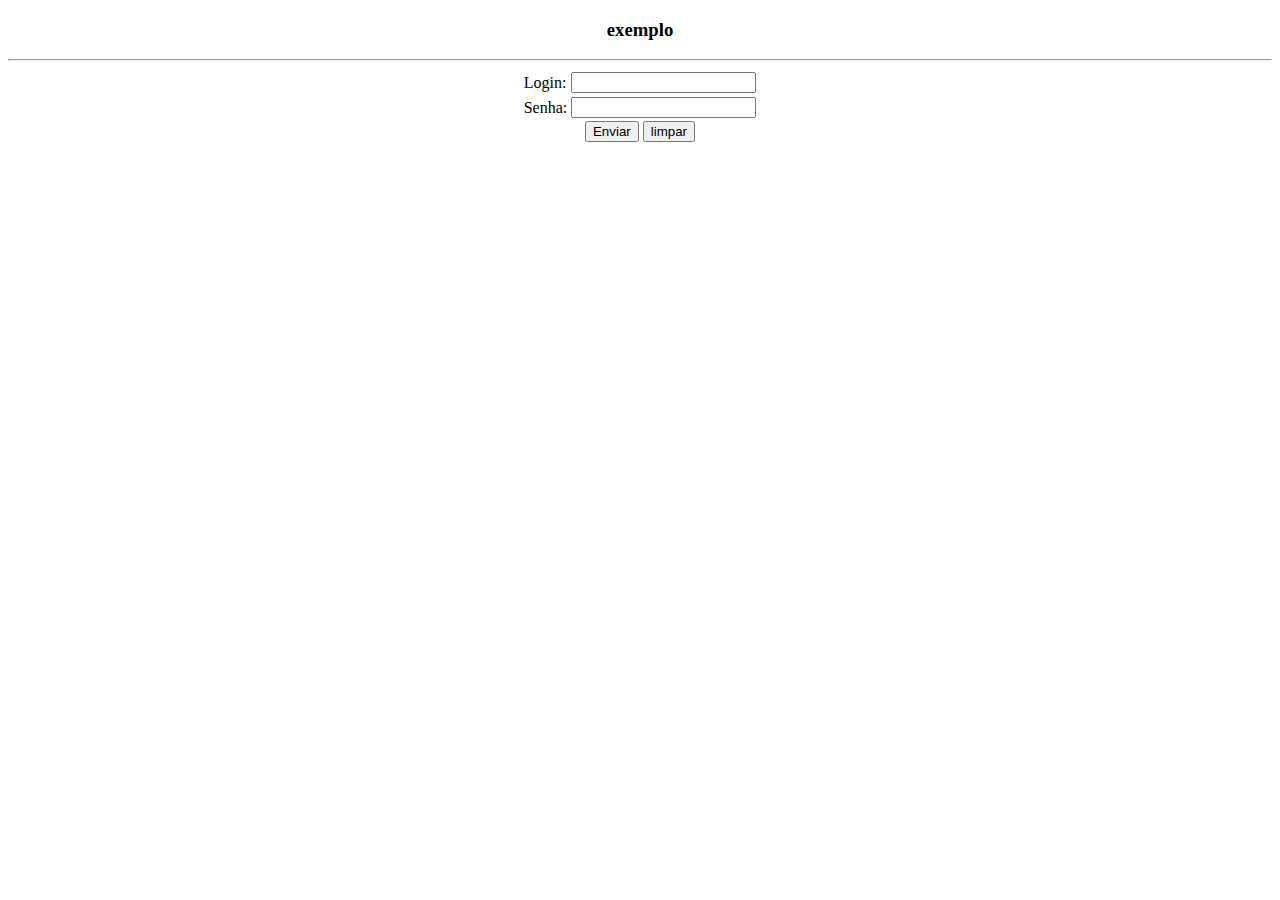
<file: target/Exemplo_JSP_Servlet-1.0-SNAPSHOT/index.html>
<!DOCTYPE html>
<html>

<head>
    <title>pagina inicial</title>
    <meta http-equiv="Content-Type" content="text/html; charset=UTF-8">
</head>

<body>
    <center>
        <h3>exemplo</h3>
        <hr>
        <form action="srvAutenticacao" method="POST">
            <table border="0">
                <tbody>
                    <tr>
                        <td>Login:</td>
                        <td><input type="text" name="login" value=""></td>
                    </tr>
                    <tr>
                        <td>Senha:</td>
                        <td><input type="password" name="senha" value=""></td>
                    </tr>
                </tbody>
            </table>
            <input type="submit" value="Enviar">
            <input type="reset" value="limpar">
        </form>
    </center>
</body>

</html>
</file>
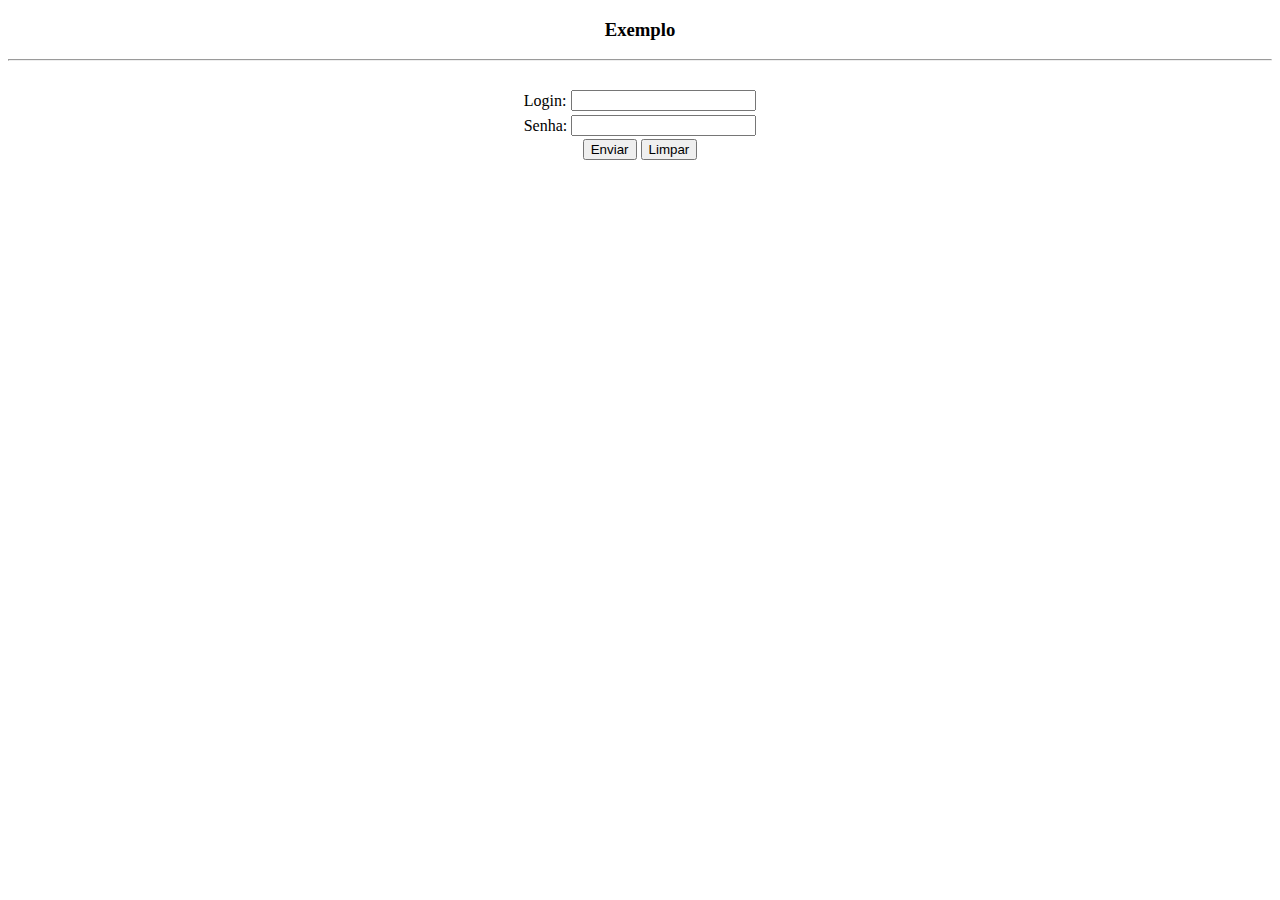
<file: target/web_app_teste-1.0-SNAPSHOT/index.html>
<!DOCTYPE html>
<html>
    <head>
        <title>Start Page</title>
        <meta http-equiv="Content-Type" content="text/html; charset=UTF-8">
    </head>
    <body>
        <center>
            <h3>Exemplo</h3>
            <hr>
            <br>
            <form action="srvAutenticacao" method="POST">
                <table border="0">
                    <tbody>
                        <tr>
                            <td>Login:</td>
                            <td><input type="text" name="login" value=""></td>
                        </tr>
                        <tr>
                            <td>Senha:</td>
                            <td><input type="password" name="senha" value=""></td>
                        </tr>
                    </tbody>
                </table>
                <input type="submit" value="Enviar">
                <input type="reset" value="Limpar">
            </form>
        </center>
    </body>
</html>
</file>
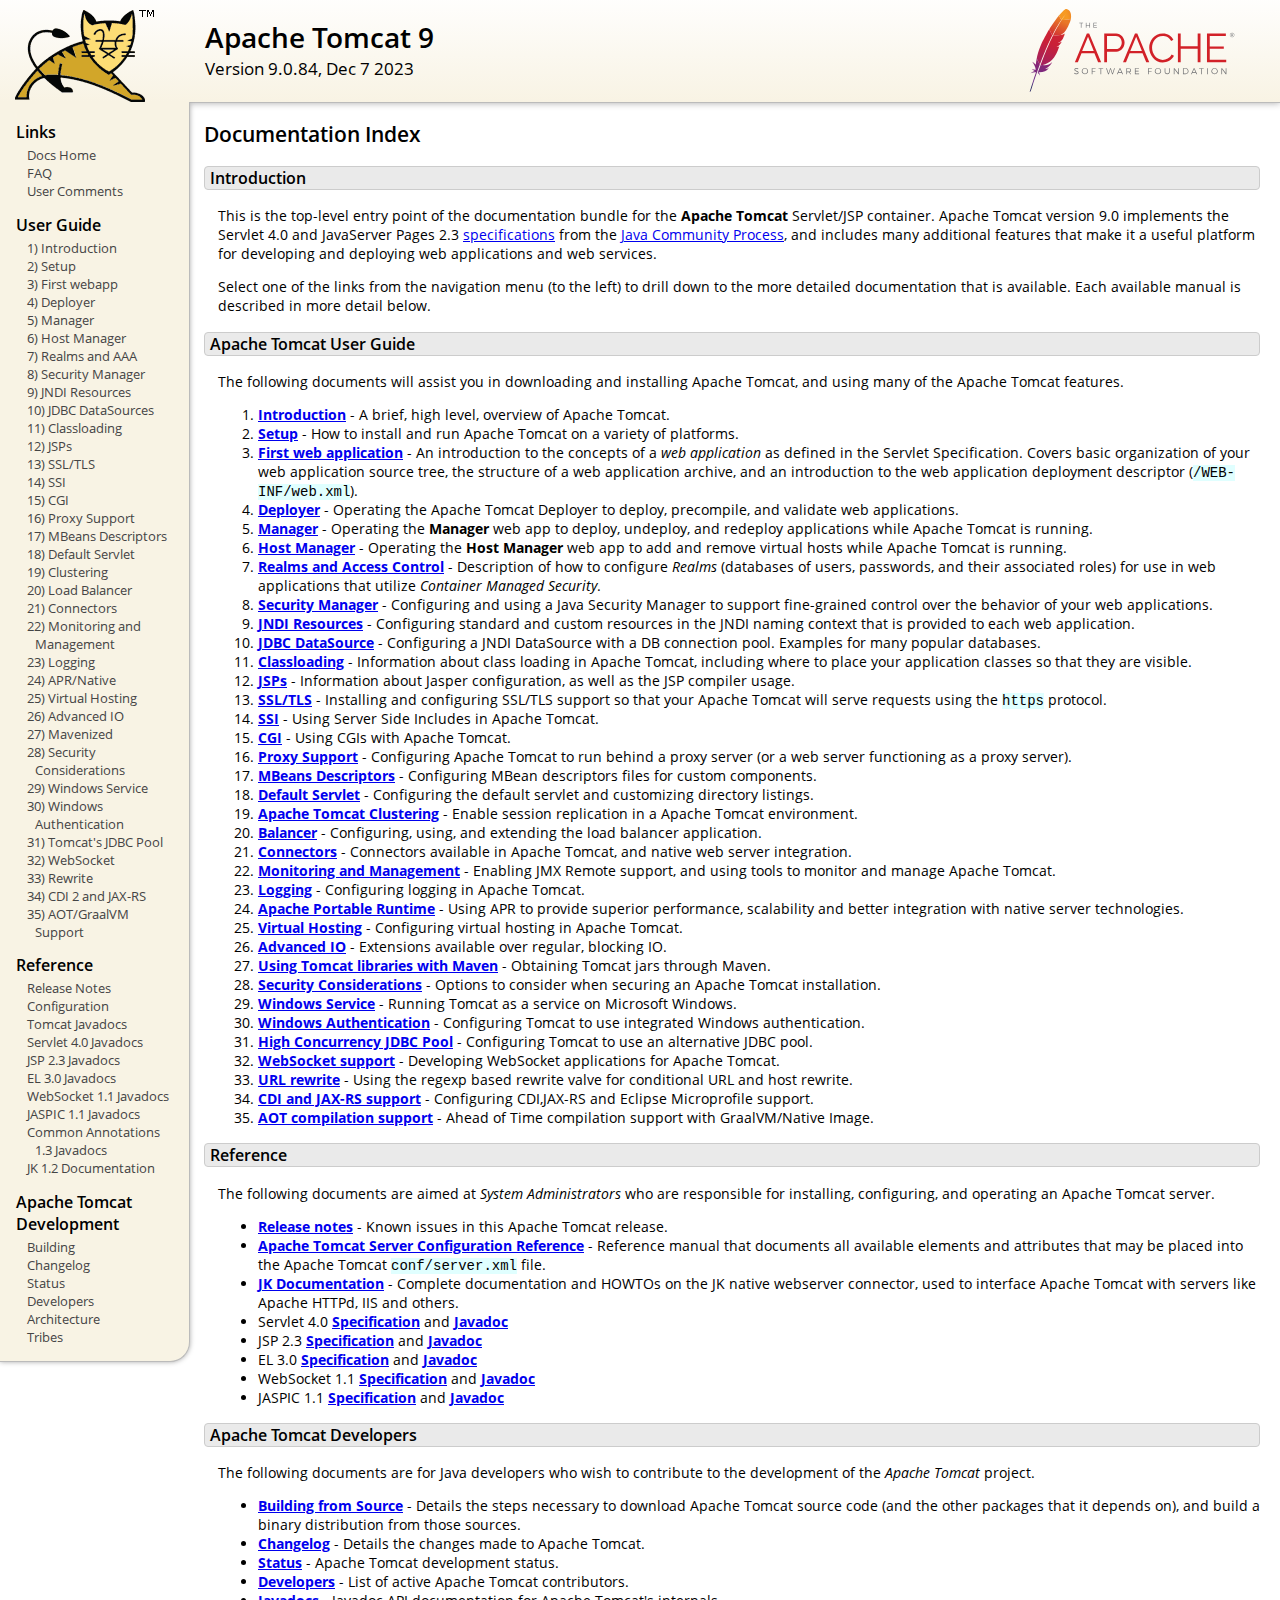
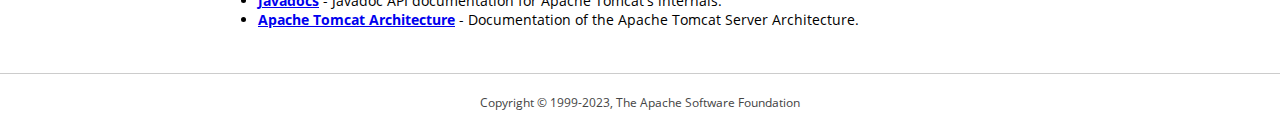
<file: apache-tomcat-9.0.84/webapps/docs/index.html>
<!DOCTYPE html SYSTEM "about:legacy-compat">
<html lang="en"><head><META http-equiv="Content-Type" content="text/html; charset=UTF-8"><link href="./images/docs-stylesheet.css" rel="stylesheet" type="text/css"><title>Apache Tomcat 9 (9.0.84) - Documentation Index</title><meta name="author" content="Craig R. McClanahan"><meta name="author" content="Remy Maucherat"><meta name="author" content="Yoav Shapira"></head><body><div id="wrapper"><header><div id="header"><div><div><div class="logo noPrint"><a href="https://tomcat.apache.org/"><img alt="Tomcat Home" src="./images/tomcat.png"></a></div><div style="height: 1px;"></div><div class="asfLogo noPrint"><a href="https://www.apache.org/" target="_blank"><img src="./images/asf-logo.svg" alt="The Apache Software Foundation" style="width: 266px; height: 83px;"></a></div><h1>Apache Tomcat 9</h1><div class="versionInfo">
            Version 9.0.84,
            <time datetime="2023-12-07">Dec 7 2023</time></div><div style="height: 1px;"></div><div style="clear: left;"></div></div></div></div></header><div id="middle"><div><div id="mainLeft" class="noprint"><div><nav><div><h2>Links</h2><ul><li><a href="index.html">Docs Home</a></li><li><a href="https://cwiki.apache.org/confluence/display/TOMCAT/FAQ">FAQ</a></li><li><a href="#comments_section">User Comments</a></li></ul></div><div><h2>User Guide</h2><ul><li><a href="introduction.html">1) Introduction</a></li><li><a href="setup.html">2) Setup</a></li><li><a href="appdev/index.html">3) First webapp</a></li><li><a href="deployer-howto.html">4) Deployer</a></li><li><a href="manager-howto.html">5) Manager</a></li><li><a href="host-manager-howto.html">6) Host Manager</a></li><li><a href="realm-howto.html">7) Realms and AAA</a></li><li><a href="security-manager-howto.html">8) Security Manager</a></li><li><a href="jndi-resources-howto.html">9) JNDI Resources</a></li><li><a href="jndi-datasource-examples-howto.html">10) JDBC DataSources</a></li><li><a href="class-loader-howto.html">11) Classloading</a></li><li><a href="jasper-howto.html">12) JSPs</a></li><li><a href="ssl-howto.html">13) SSL/TLS</a></li><li><a href="ssi-howto.html">14) SSI</a></li><li><a href="cgi-howto.html">15) CGI</a></li><li><a href="proxy-howto.html">16) Proxy Support</a></li><li><a href="mbeans-descriptors-howto.html">17) MBeans Descriptors</a></li><li><a href="default-servlet.html">18) Default Servlet</a></li><li><a href="cluster-howto.html">19) Clustering</a></li><li><a href="balancer-howto.html">20) Load Balancer</a></li><li><a href="connectors.html">21) Connectors</a></li><li><a href="monitoring.html">22) Monitoring and Management</a></li><li><a href="logging.html">23) Logging</a></li><li><a href="apr.html">24) APR/Native</a></li><li><a href="virtual-hosting-howto.html">25) Virtual Hosting</a></li><li><a href="aio.html">26) Advanced IO</a></li><li><a href="maven-jars.html">27) Mavenized</a></li><li><a href="security-howto.html">28) Security Considerations</a></li><li><a href="windows-service-howto.html">29) Windows Service</a></li><li><a href="windows-auth-howto.html">30) Windows Authentication</a></li><li><a href="jdbc-pool.html">31) Tomcat's JDBC Pool</a></li><li><a href="web-socket-howto.html">32) WebSocket</a></li><li><a href="rewrite.html">33) Rewrite</a></li><li><a href="cdi.html">34) CDI 2 and JAX-RS</a></li><li><a href="graal.html">35) AOT/GraalVM Support</a></li></ul></div><div><h2>Reference</h2><ul><li><a href="RELEASE-NOTES.txt">Release Notes</a></li><li><a href="config/index.html">Configuration</a></li><li><a href="api/index.html">Tomcat Javadocs</a></li><li><a href="servletapi/index.html">Servlet 4.0 Javadocs</a></li><li><a href="jspapi/index.html">JSP 2.3 Javadocs</a></li><li><a href="elapi/index.html">EL 3.0 Javadocs</a></li><li><a href="websocketapi/index.html">WebSocket 1.1 Javadocs</a></li><li><a href="jaspicapi/index.html">JASPIC 1.1 Javadocs</a></li><li><a href="annotationapi/index.html">Common Annotations 1.3 Javadocs</a></li><li><a href="https://tomcat.apache.org/connectors-doc/">JK 1.2 Documentation</a></li></ul></div><div><h2>Apache Tomcat Development</h2><ul><li><a href="building.html">Building</a></li><li><a href="changelog.html">Changelog</a></li><li><a href="https://cwiki.apache.org/confluence/display/TOMCAT/Tomcat+Versions">Status</a></li><li><a href="developers.html">Developers</a></li><li><a href="architecture/index.html">Architecture</a></li><li><a href="tribes/introduction.html">Tribes</a></li></ul></div></nav></div></div><div id="mainRight"><div id="content"><h2>Documentation Index</h2><h3 id="Introduction">Introduction</h3><div class="text">

<p>This is the top-level entry point of the documentation bundle for the
<strong>Apache Tomcat</strong> Servlet/JSP container.  Apache Tomcat version
9.0 implements the Servlet 4.0 and JavaServer Pages 2.3
<a href="https://cwiki.apache.org/confluence/display/TOMCAT/Specifications">specifications</a> from the
<a href="https://www.jcp.org">Java Community Process</a>, and includes many
additional features that make it a useful platform for developing and deploying
web applications and web services.</p>

<p>Select one of the links from the navigation menu (to the left) to drill
down to the more detailed documentation that is available.  Each available
manual is described in more detail below.</p>

</div><h3 id="Apache_Tomcat_User_Guide">Apache Tomcat User Guide</h3><div class="text">

<p>The following documents will assist you in downloading and installing
Apache Tomcat, and using many of the Apache Tomcat features.</p>

<ol>
<li><a href="introduction.html"><strong>Introduction</strong></a> - A
    brief, high level, overview of Apache Tomcat.</li>
<li><a href="setup.html"><strong>Setup</strong></a> - How to install and run
    Apache Tomcat on a variety of platforms.</li>
<li><a href="appdev/index.html"><strong>First web application</strong></a>
    - An introduction to the concepts of a <em>web application</em> as defined
    in the Servlet Specification.  Covers basic organization of your web application
    source tree, the structure of a web application archive, and an
    introduction to the web application deployment descriptor
    (<code>/WEB-INF/web.xml</code>).</li>
<li><a href="deployer-howto.html"><strong>Deployer</strong></a> -
    Operating the Apache Tomcat Deployer to deploy, precompile, and validate web
    applications.</li>
<li><a href="manager-howto.html"><strong>Manager</strong></a> -
    Operating the <strong>Manager</strong> web app to deploy, undeploy, and
    redeploy applications while Apache Tomcat is running.</li>
<li><a href="host-manager-howto.html"><strong>Host Manager</strong></a> -
    Operating the <strong>Host Manager</strong> web app to add and remove
    virtual hosts while Apache Tomcat is running.</li>
<li><a href="realm-howto.html"><strong>Realms and Access Control</strong></a>
    - Description of how to configure <em>Realms</em> (databases of users,
    passwords, and their associated roles) for use in web applications that
    utilize <em>Container Managed Security</em>.</li>
<li><a href="security-manager-howto.html"><strong>Security Manager</strong></a>
    - Configuring and using a Java Security Manager to
    support fine-grained control over the behavior of your web applications.
    </li>
<li><a href="jndi-resources-howto.html"><strong>JNDI Resources</strong></a>
    - Configuring standard and custom resources in the JNDI naming context
    that is provided to each web application.</li>
<li><a href="jndi-datasource-examples-howto.html">
    <strong>JDBC DataSource</strong></a>
    - Configuring a JNDI DataSource with a DB connection pool.
    Examples for many popular databases.</li>
<li><a href="class-loader-howto.html"><strong>Classloading</strong></a>
    - Information about class loading in Apache Tomcat, including where to place
    your application classes so that they are visible.</li>
<li><a href="jasper-howto.html"><strong>JSPs</strong></a>
    - Information about Jasper configuration, as well as the JSP compiler
    usage.</li>
<li><a href="ssl-howto.html"><strong>SSL/TLS</strong></a> -
    Installing and configuring SSL/TLS support so that your Apache Tomcat will
    serve requests using the <code>https</code> protocol.</li>
<li><a href="ssi-howto.html"><strong>SSI</strong></a> -
    Using Server Side Includes in Apache Tomcat.</li>
<li><a href="cgi-howto.html"><strong>CGI</strong></a> -
    Using CGIs with Apache Tomcat.</li>
<li><a href="proxy-howto.html"><strong>Proxy Support</strong></a> -
    Configuring Apache Tomcat to run behind a proxy server (or a web server
    functioning as a proxy server).</li>
<li><a href="mbeans-descriptors-howto.html"><strong>MBeans Descriptors</strong></a> -
    Configuring MBean descriptors files for custom components.</li>
<li><a href="default-servlet.html"><strong>Default Servlet</strong></a> -
    Configuring the default servlet and customizing directory listings.</li>
<li><a href="cluster-howto.html"><strong>Apache Tomcat Clustering</strong></a> -
    Enable session replication in a Apache Tomcat environment.</li>
<li><a href="balancer-howto.html"><strong>Balancer</strong></a> -
    Configuring, using, and extending the load balancer application.</li>
<li><a href="connectors.html"><strong>Connectors</strong></a> -
    Connectors available in Apache Tomcat, and native web server integration.</li>
<li><a href="monitoring.html"><strong>Monitoring and Management</strong></a> -
    Enabling JMX Remote support, and using tools to monitor and manage Apache Tomcat.</li>
<li><a href="logging.html"><strong>Logging</strong></a> -
    Configuring logging in Apache Tomcat.</li>
<li><a href="apr.html"><strong>Apache Portable Runtime</strong></a> -
    Using APR to provide superior performance, scalability and better
    integration with native server technologies.</li>
<li><a href="virtual-hosting-howto.html"><strong>Virtual Hosting</strong></a> -
    Configuring virtual hosting in Apache Tomcat.</li>
<li><a href="aio.html"><strong>Advanced IO</strong></a> -
    Extensions available over regular, blocking IO.</li>
<li><a href="maven-jars.html"><strong>Using Tomcat libraries with Maven</strong></a> -
    Obtaining Tomcat jars through Maven.</li>
<li><a href="security-howto.html"><strong>Security Considerations</strong></a> -
    Options to consider when securing an Apache Tomcat installation.</li>
<li><a href="windows-service-howto.html"><strong>Windows Service</strong></a> -
    Running Tomcat as a service on Microsoft Windows.</li>
<li><a href="windows-auth-howto.html"><strong>Windows Authentication</strong></a> -
    Configuring Tomcat to use integrated Windows authentication.</li>
<li><a href="jdbc-pool.html"><strong>High Concurrency JDBC Pool</strong></a> -
    Configuring Tomcat to use an alternative JDBC pool.</li>
<li><a href="web-socket-howto.html"><strong>WebSocket support</strong></a> -
    Developing WebSocket applications for Apache Tomcat.</li>
<li><a href="rewrite.html"><strong>URL rewrite</strong></a> -
    Using the regexp based rewrite valve for conditional URL and host rewrite.</li>
<li><a href="cdi.html"><strong>CDI and JAX-RS support</strong></a> -
    Configuring CDI,JAX-RS and Eclipse Microprofile support.</li>
<li><a href="graal.html"><strong>AOT compilation support</strong></a> -
    Ahead of Time compilation support with GraalVM/Native Image.</li>
</ol>

</div><h3 id="Reference">Reference</h3><div class="text">

<p>The following documents are aimed at <em>System Administrators</em> who
are responsible for installing, configuring, and operating an Apache Tomcat server.
</p>
<ul>
<li><a href="RELEASE-NOTES.txt"><strong>Release notes</strong></a>
    - Known issues in this Apache Tomcat release.
    </li>
<li><a href="config/index.html"><strong>Apache Tomcat Server Configuration Reference</strong></a>
    - Reference manual that documents all available elements and attributes
      that may be placed into the Apache Tomcat <code>conf/server.xml</code> file.
    </li>
<li><a href="https://tomcat.apache.org/connectors-doc/index.html"><strong>JK Documentation</strong></a>
    - Complete documentation and HOWTOs on the JK native webserver connector,
      used to interface Apache Tomcat with servers like Apache HTTPd, IIS
      and others.</li>
<li>Servlet 4.0
    <a href="https://jcp.org/aboutJava/communityprocess/final/jsr369/index.html">
    <strong>Specification</strong></a> and
    <a href="https://javaee.github.io/javaee-spec/javadocs/javax/servlet/package-summary.html">
    <strong>Javadoc</strong></a>
    </li>
<li>JSP 2.3
    <a href="https://jcp.org/aboutJava/communityprocess/mrel/jsr245/index2.html">
    <strong>Specification</strong></a> and
    <a href="http://docs.oracle.com/javaee/7/api/javax/servlet/jsp/package-summary.html">
    <strong>Javadoc</strong></a>
    </li>
<li>EL 3.0
    <a href="https://jcp.org/aboutJava/communityprocess/final/jsr341/index.html">
    <strong>Specification</strong></a> and
    <a href="http://docs.oracle.com/javaee/7/api/javax/el/package-summary.html">
    <strong>Javadoc</strong></a>
    </li>
<li>WebSocket 1.1
    <a href="https://jcp.org/aboutJava/communityprocess/mrel/jsr356/index.html">
    <strong>Specification</strong></a> and
    <a href="http://docs.oracle.com/javaee/7/api/javax/websocket/package-summary.html">
    <strong>Javadoc</strong></a>
    </li>
<li>JASPIC 1.1
    <a href="https://jcp.org/aboutJava/communityprocess/mrel/jsr196/index.html">
    <strong>Specification</strong></a> and
    <a href="http://docs.oracle.com/javaee/7/api/javax/security/auth/message/package-summary.html">
    <strong>Javadoc</strong></a>
    </li>
</ul>

</div><h3 id="Apache_Tomcat_Developers">Apache Tomcat Developers</h3><div class="text">

<p>The following documents are for Java developers who wish to contribute to
the development of the <em>Apache Tomcat</em> project.</p>
<ul>
<li><a href="building.html"><strong>Building from Source</strong></a> -
    Details the steps necessary to download Apache Tomcat source code (and the
    other packages that it depends on), and build a binary distribution from
    those sources.
    </li>
<li><a href="changelog.html"><strong>Changelog</strong></a> - Details the
    changes made to Apache Tomcat.
    </li>
<li><a href="https://wiki.apache.org/tomcat/TomcatVersions"><strong>Status</strong></a> -
    Apache Tomcat development status.
    </li>
<li><a href="developers.html"><strong>Developers</strong></a> - List of active
    Apache Tomcat contributors.
    </li>
<li><a href="api/index.html"><strong>Javadocs</strong></a>
    - Javadoc API documentation for Apache Tomcat's internals.</li>
<li><a href="architecture/index.html"><strong>Apache Tomcat Architecture</strong></a>
    - Documentation of the Apache Tomcat Server Architecture.</li>
</ul>

</div></div></div></div></div><footer><div id="footer">
    Copyright &copy; 1999-2023, The Apache Software Foundation
    </div></footer></div></body></html>
</file>
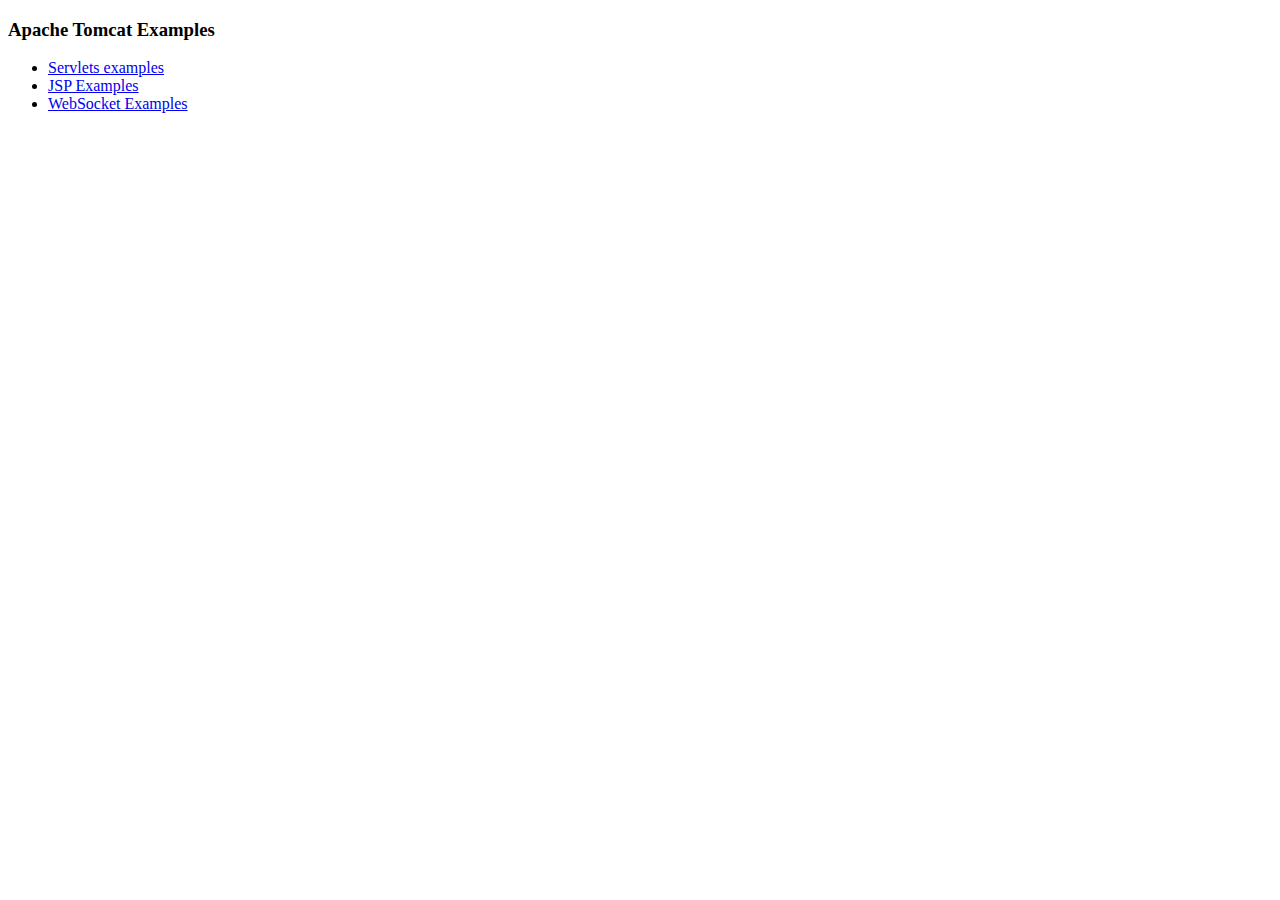
<file: apache-tomcat-9.0.84/webapps/examples/index.html>
<!--
  Licensed to the Apache Software Foundation (ASF) under one or more
  contributor license agreements.  See the NOTICE file distributed with
  this work for additional information regarding copyright ownership.
  The ASF licenses this file to You under the Apache License, Version 2.0
  (the "License"); you may not use this file except in compliance with
  the License.  You may obtain a copy of the License at

      http://www.apache.org/licenses/LICENSE-2.0

  Unless required by applicable law or agreed to in writing, software
  distributed under the License is distributed on an "AS IS" BASIS,
  WITHOUT WARRANTIES OR CONDITIONS OF ANY KIND, either express or implied.
  See the License for the specific language governing permissions and
  limitations under the License.
-->
<!DOCTYPE HTML><html lang="en"><head>
<meta charset="UTF-8">
<title>Apache Tomcat Examples</title>
</head>
<body>
<p>
<h3>Apache Tomcat Examples</H3>
<p></p>
<ul>
<li><a href="servlets">Servlets examples</a></li>
<li><a href="jsp">JSP Examples</a></li>
<li><a href="websocket/index.xhtml">WebSocket Examples</a></li>
</ul>
</body></html>
</file>
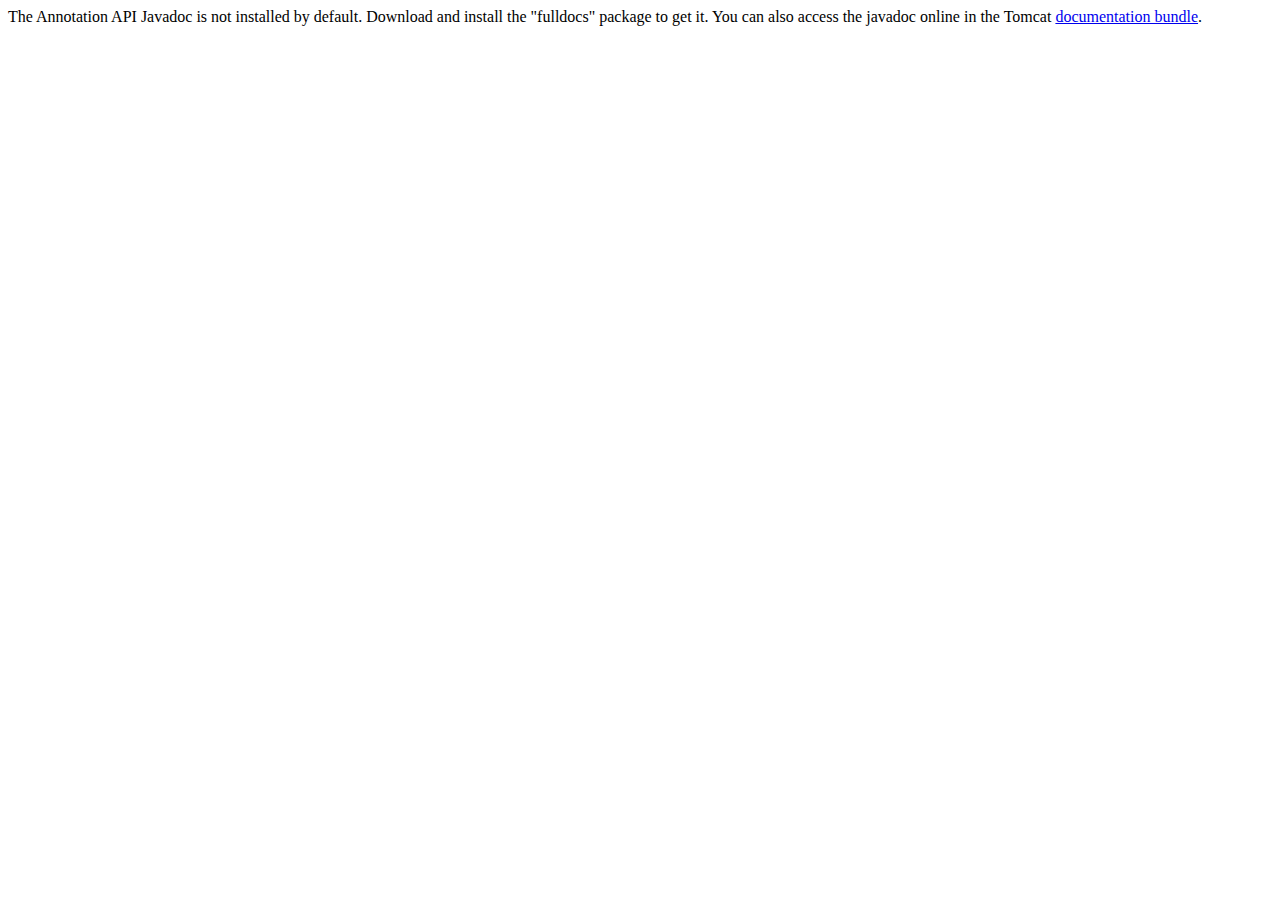
<file: apache-tomcat-9.0.84/webapps/docs/annotationapi/index.html>
<!--
  Licensed to the Apache Software Foundation (ASF) under one or more
  contributor license agreements.  See the NOTICE file distributed with
  this work for additional information regarding copyright ownership.
  The ASF licenses this file to You under the Apache License, Version 2.0
  (the "License"); you may not use this file except in compliance with
  the License.  You may obtain a copy of the License at

      http://www.apache.org/licenses/LICENSE-2.0

  Unless required by applicable law or agreed to in writing, software
  distributed under the License is distributed on an "AS IS" BASIS,
  WITHOUT WARRANTIES OR CONDITIONS OF ANY KIND, either express or implied.
  See the License for the specific language governing permissions and
  limitations under the License.
-->
<!DOCTYPE html>
<html>
<head>
    <meta charset="UTF-8" />
    <title>API docs</title>
</head>

<body>

The Annotation API Javadoc is not installed by default. Download and install
the "fulldocs" package to get it.

You can also access the javadoc online in the Tomcat
<a href="https://tomcat.apache.org/tomcat-9.0-doc/">
    documentation bundle</a>.

</body>
</html>
</file>
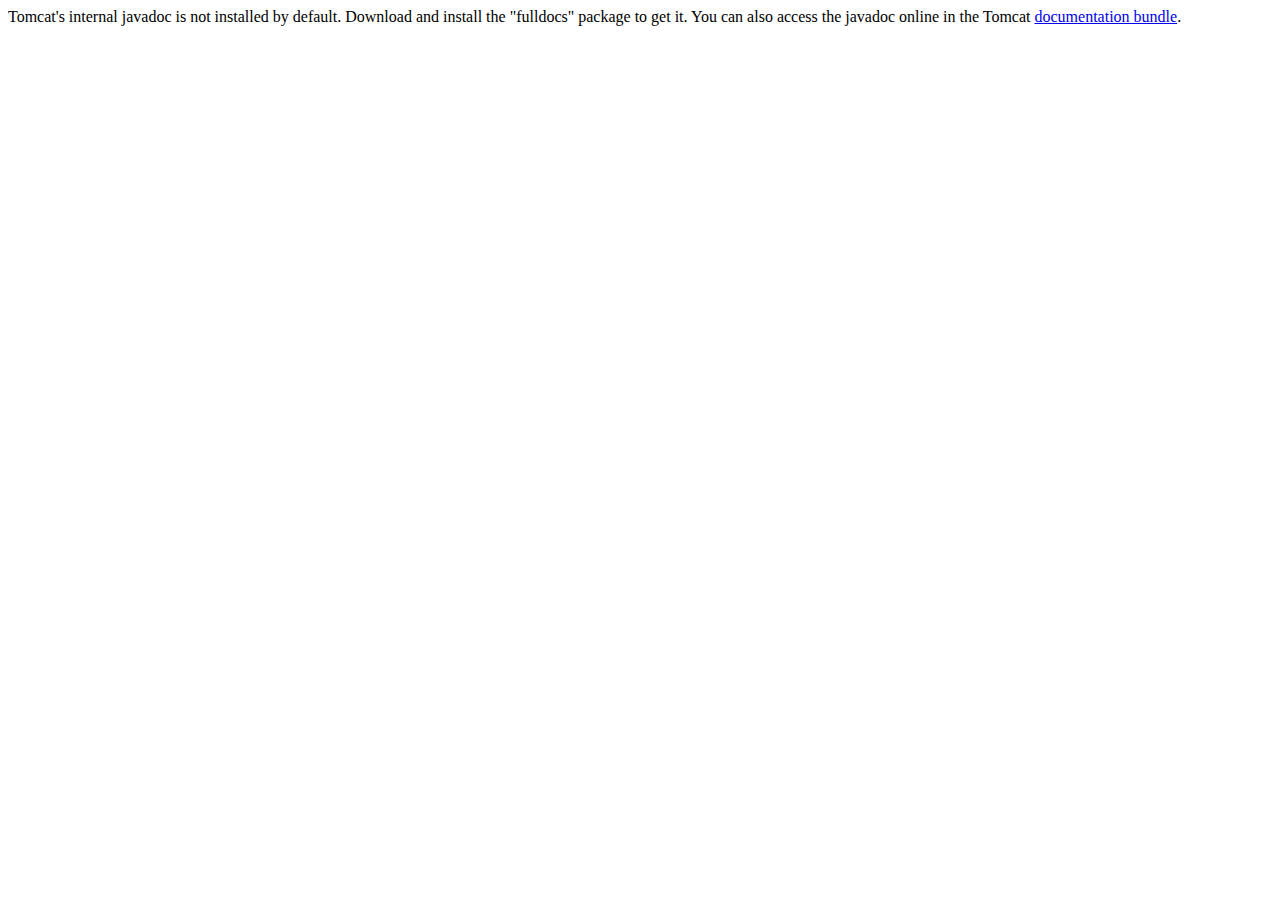
<file: apache-tomcat-9.0.84/webapps/docs/api/index.html>
<!--
  Licensed to the Apache Software Foundation (ASF) under one or more
  contributor license agreements.  See the NOTICE file distributed with
  this work for additional information regarding copyright ownership.
  The ASF licenses this file to You under the Apache License, Version 2.0
  (the "License"); you may not use this file except in compliance with
  the License.  You may obtain a copy of the License at

      http://www.apache.org/licenses/LICENSE-2.0

  Unless required by applicable law or agreed to in writing, software
  distributed under the License is distributed on an "AS IS" BASIS,
  WITHOUT WARRANTIES OR CONDITIONS OF ANY KIND, either express or implied.
  See the License for the specific language governing permissions and
  limitations under the License.
-->
<!DOCTYPE html>
<html>
    <head>
    <meta charset="UTF-8" />
    <title>API docs</title>
</head>

<body>

Tomcat's internal javadoc is not installed by default. Download and install
the "fulldocs" package to get it.

You can also access the javadoc online in the Tomcat
<a href="https://tomcat.apache.org/tomcat-9.0-doc/">
documentation bundle</a>.

</body>
</html>
</file>
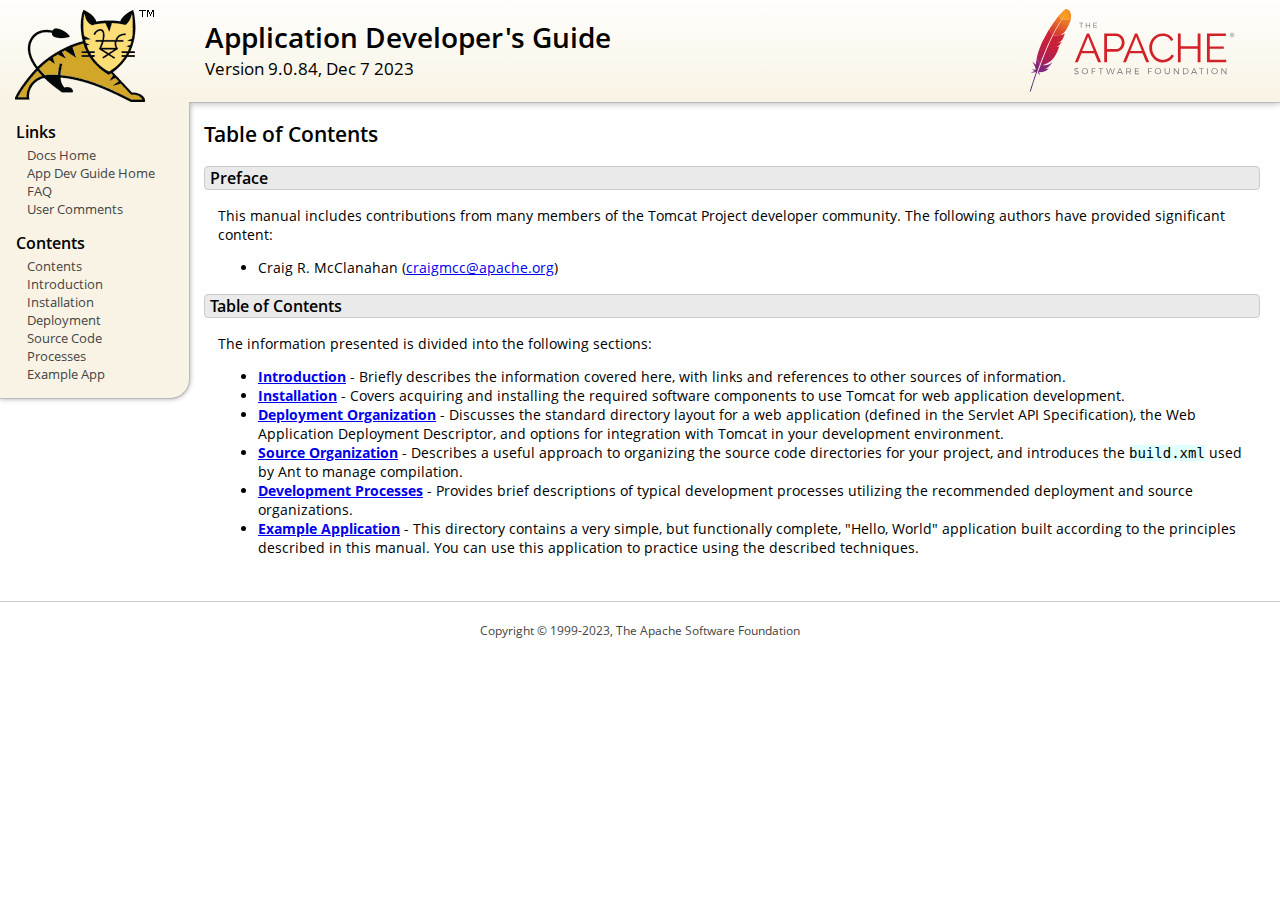
<file: apache-tomcat-9.0.84/webapps/docs/appdev/index.html>
<!DOCTYPE html SYSTEM "about:legacy-compat">
<html lang="en"><head><META http-equiv="Content-Type" content="text/html; charset=UTF-8"><link href="../images/docs-stylesheet.css" rel="stylesheet" type="text/css"><title>Application Developer's Guide (9.0.84) - Table of Contents</title><meta name="author" content="Craig R. McClanahan"></head><body><div id="wrapper"><header><div id="header"><div><div><div class="logo noPrint"><a href="https://tomcat.apache.org/"><img alt="Tomcat Home" src="../images/tomcat.png"></a></div><div style="height: 1px;"></div><div class="asfLogo noPrint"><a href="https://www.apache.org/" target="_blank"><img src="../images/asf-logo.svg" alt="The Apache Software Foundation" style="width: 266px; height: 83px;"></a></div><h1>Application Developer's Guide</h1><div class="versionInfo">
            Version 9.0.84,
            <time datetime="2023-12-07">Dec 7 2023</time></div><div style="height: 1px;"></div><div style="clear: left;"></div></div></div></div></header><div id="middle"><div><div id="mainLeft" class="noprint"><div><nav><div><h2>Links</h2><ul><li><a href="../index.html">Docs Home</a></li><li><a href="index.html">App Dev Guide Home</a></li><li><a href="https://cwiki.apache.org/confluence/display/TOMCAT/FAQ">FAQ</a></li><li><a href="#comments_section">User Comments</a></li></ul></div><div><h2>Contents</h2><ul><li><a href="index.html">Contents</a></li><li><a href="introduction.html">Introduction</a></li><li><a href="installation.html">Installation</a></li><li><a href="deployment.html">Deployment</a></li><li><a href="source.html">Source Code</a></li><li><a href="processes.html">Processes</a></li><li><a href="sample/">Example App</a></li></ul></div></nav></div></div><div id="mainRight"><div id="content"><h2>Table of Contents</h2><h3 id="Preface">Preface</h3><div class="text">

<p>This manual includes contributions from many members of the Tomcat Project
developer community.  The following authors have provided significant content:
</p>
<ul>
<li>Craig R. McClanahan
    (<a href="mailto:craigmcc@apache.org">craigmcc@apache.org</a>)</li>
</ul>

</div><h3 id="Table_of_Contents">Table of Contents</h3><div class="text">

<p>The information presented is divided into the following sections:</p>
<ul>
<li><a href="introduction.html"><strong>Introduction</strong></a> -
    Briefly describes the information covered here, with
    links and references to other sources of information.</li>
<li><a href="installation.html"><strong>Installation</strong></a> -
    Covers acquiring and installing the required software
    components to use Tomcat for web application development.</li>
<li><a href="deployment.html"><strong>Deployment Organization</strong></a> -
    Discusses the standard directory layout for a web application
    (defined in the Servlet API Specification), the Web Application
    Deployment Descriptor, and options for integration with Tomcat
    in your development environment.</li>
<li><a href="source.html"><strong>Source Organization</strong></a> -
    Describes a useful approach to organizing the source code
    directories for your project, and introduces the
    <code>build.xml</code> used by Ant to manage compilation.</li>
<li><a href="processes.html"><strong>Development Processes</strong></a> -
    Provides brief descriptions of typical development processes
    utilizing the recommended deployment and source organizations.</li>
<li><a href="sample/" target="_blank"><strong>Example Application</strong></a> -
    This directory contains a very simple, but functionally complete,
    "Hello, World" application built according to the principles
    described in this manual.  You can use this application to
    practice using the described techniques.</li>
</ul>

</div></div></div></div></div><footer><div id="footer">
    Copyright &copy; 1999-2023, The Apache Software Foundation
    </div></footer></div></body></html>
</file>
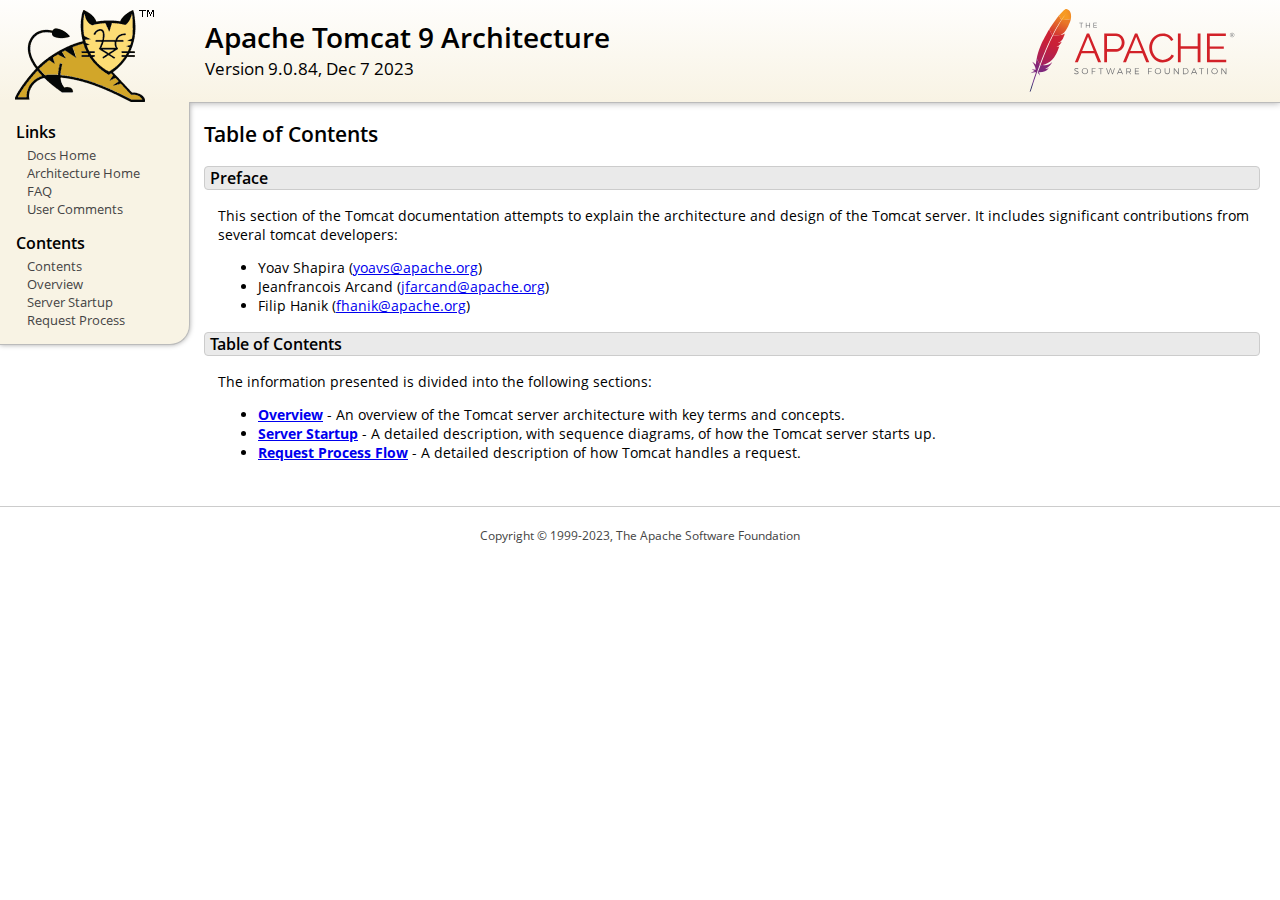
<file: apache-tomcat-9.0.84/webapps/docs/architecture/index.html>
<!DOCTYPE html SYSTEM "about:legacy-compat">
<html lang="en"><head><META http-equiv="Content-Type" content="text/html; charset=UTF-8"><link href="../images/docs-stylesheet.css" rel="stylesheet" type="text/css"><title>Apache Tomcat 9 Architecture (9.0.84) - Table of Contents</title><meta name="author" content="Yoav Shapira"></head><body><div id="wrapper"><header><div id="header"><div><div><div class="logo noPrint"><a href="https://tomcat.apache.org/"><img alt="Tomcat Home" src="../images/tomcat.png"></a></div><div style="height: 1px;"></div><div class="asfLogo noPrint"><a href="https://www.apache.org/" target="_blank"><img src="../images/asf-logo.svg" alt="The Apache Software Foundation" style="width: 266px; height: 83px;"></a></div><h1>Apache Tomcat 9 Architecture</h1><div class="versionInfo">
            Version 9.0.84,
            <time datetime="2023-12-07">Dec 7 2023</time></div><div style="height: 1px;"></div><div style="clear: left;"></div></div></div></div></header><div id="middle"><div><div id="mainLeft" class="noprint"><div><nav><div><h2>Links</h2><ul><li><a href="../index.html">Docs Home</a></li><li><a href="index.html">Architecture Home</a></li><li><a href="https://cwiki.apache.org/confluence/display/TOMCAT/FAQ">FAQ</a></li><li><a href="#comments_section">User Comments</a></li></ul></div><div><h2>Contents</h2><ul><li><a href="index.html">Contents</a></li><li><a href="overview.html">Overview</a></li><li><a href="startup.html">Server Startup</a></li><li><a href="requestProcess.html">Request Process</a></li></ul></div></nav></div></div><div id="mainRight"><div id="content"><h2>Table of Contents</h2><h3 id="Preface">Preface</h3><div class="text">

<p>This section of the Tomcat documentation attempts to explain
the architecture and design of the Tomcat server.  It includes significant
contributions from several tomcat developers:
</p>
<ul>
<li>Yoav Shapira
    (<a href="mailto:yoavs@apache.org">yoavs@apache.org</a>)</li>
<li>Jeanfrancois Arcand
    (<a href="mailto:jfarcand@apache.org">jfarcand@apache.org</a>)</li>
<li>Filip Hanik
    (<a href="mailto:fhanik@apache.org">fhanik@apache.org</a>)</li>
</ul>

</div><h3 id="Table_of_Contents">Table of Contents</h3><div class="text">

<p>The information presented is divided into the following sections:</p>
<ul>
<li><a href="overview.html"><strong>Overview</strong></a> -
    An overview of the Tomcat server architecture with key terms
    and concepts.</li>
<li><a href="startup.html"><strong>Server Startup</strong></a> -
    A detailed description, with sequence diagrams, of how the Tomcat
    server starts up.</li>
<li><a href="requestProcess.html"><strong>Request Process Flow</strong></a> -
    A detailed description of how Tomcat handles a request.</li>
</ul>

</div></div></div></div></div><footer><div id="footer">
    Copyright &copy; 1999-2023, The Apache Software Foundation
    </div></footer></div></body></html>
</file>
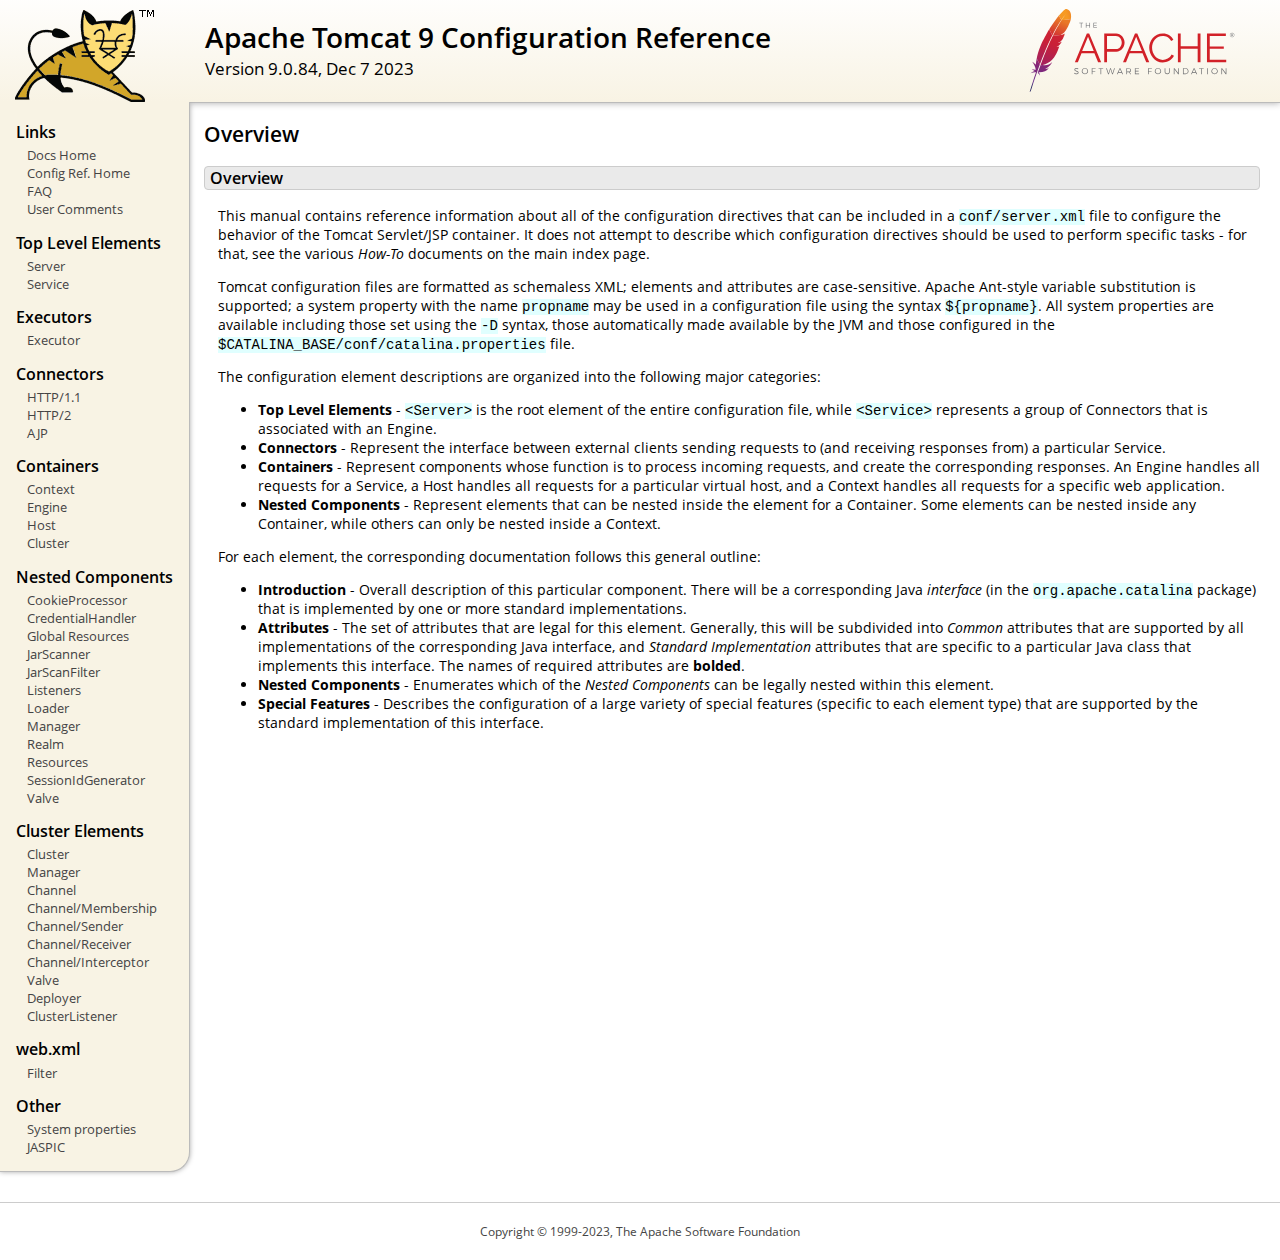
<file: apache-tomcat-9.0.84/webapps/docs/config/index.html>
<!DOCTYPE html SYSTEM "about:legacy-compat">
<html lang="en"><head><META http-equiv="Content-Type" content="text/html; charset=UTF-8"><link href="../images/docs-stylesheet.css" rel="stylesheet" type="text/css"><title>Apache Tomcat 9 Configuration Reference (9.0.84) - Overview</title><meta name="author" content="Craig R. McClanahan"></head><body><div id="wrapper"><header><div id="header"><div><div><div class="logo noPrint"><a href="https://tomcat.apache.org/"><img alt="Tomcat Home" src="../images/tomcat.png"></a></div><div style="height: 1px;"></div><div class="asfLogo noPrint"><a href="https://www.apache.org/" target="_blank"><img src="../images/asf-logo.svg" alt="The Apache Software Foundation" style="width: 266px; height: 83px;"></a></div><h1>Apache Tomcat 9 Configuration Reference</h1><div class="versionInfo">
            Version 9.0.84,
            <time datetime="2023-12-07">Dec 7 2023</time></div><div style="height: 1px;"></div><div style="clear: left;"></div></div></div></div></header><div id="middle"><div><div id="mainLeft" class="noprint"><div><nav><div><h2>Links</h2><ul><li><a href="../index.html">Docs Home</a></li><li><a href="index.html">Config Ref. Home</a></li><li><a href="https://cwiki.apache.org/confluence/display/TOMCAT/FAQ">FAQ</a></li><li><a href="#comments_section">User Comments</a></li></ul></div><div><h2>Top Level Elements</h2><ul><li><a href="server.html">Server</a></li><li><a href="service.html">Service</a></li></ul></div><div><h2>Executors</h2><ul><li><a href="executor.html">Executor</a></li></ul></div><div><h2>Connectors</h2><ul><li><a href="http.html">HTTP/1.1</a></li><li><a href="http2.html">HTTP/2</a></li><li><a href="ajp.html">AJP</a></li></ul></div><div><h2>Containers</h2><ul><li><a href="context.html">Context</a></li><li><a href="engine.html">Engine</a></li><li><a href="host.html">Host</a></li><li><a href="cluster.html">Cluster</a></li></ul></div><div><h2>Nested Components</h2><ul><li><a href="cookie-processor.html">CookieProcessor</a></li><li><a href="credentialhandler.html">CredentialHandler</a></li><li><a href="globalresources.html">Global Resources</a></li><li><a href="jar-scanner.html">JarScanner</a></li><li><a href="jar-scan-filter.html">JarScanFilter</a></li><li><a href="listeners.html">Listeners</a></li><li><a href="loader.html">Loader</a></li><li><a href="manager.html">Manager</a></li><li><a href="realm.html">Realm</a></li><li><a href="resources.html">Resources</a></li><li><a href="sessionidgenerator.html">SessionIdGenerator</a></li><li><a href="valve.html">Valve</a></li></ul></div><div><h2>Cluster Elements</h2><ul><li><a href="cluster.html">Cluster</a></li><li><a href="cluster-manager.html">Manager</a></li><li><a href="cluster-channel.html">Channel</a></li><li><a href="cluster-membership.html">Channel/Membership</a></li><li><a href="cluster-sender.html">Channel/Sender</a></li><li><a href="cluster-receiver.html">Channel/Receiver</a></li><li><a href="cluster-interceptor.html">Channel/Interceptor</a></li><li><a href="cluster-valve.html">Valve</a></li><li><a href="cluster-deployer.html">Deployer</a></li><li><a href="cluster-listener.html">ClusterListener</a></li></ul></div><div><h2>web.xml</h2><ul><li><a href="filter.html">Filter</a></li></ul></div><div><h2>Other</h2><ul><li><a href="systemprops.html">System properties</a></li><li><a href="jaspic.html">JASPIC</a></li></ul></div></nav></div></div><div id="mainRight"><div id="content"><h2>Overview</h2><h3 id="Overview">Overview</h3><div class="text">

<p>This manual contains reference information about all of the configuration
directives that can be included in a <code>conf/server.xml</code> file to
configure the behavior of the Tomcat Servlet/JSP container.  It does not
attempt to describe which configuration directives should be used to perform
specific tasks - for that, see the various <em>How-To</em> documents on the
main index page.</p>

<p>Tomcat configuration files are formatted as schemaless XML; elements and
attributes are case-sensitive. Apache Ant-style variable substitution
is supported; a system property with the name <code>propname</code> may be
used in a configuration file using the syntax <code>${propname}</code>. All
system properties are available including those set using the <code>-D</code>
syntax, those automatically made available by the JVM and those configured in
the <code>$CATALINA_BASE/conf/catalina.properties</code> file.
</p>

<p>The configuration element descriptions are organized into the following
major categories:</p>
<ul>
<li><strong>Top Level Elements</strong> - <code>&lt;Server&gt;</code> is the
    root element of the entire configuration file, while
    <code>&lt;Service&gt;</code> represents a group of Connectors that is
    associated with an Engine.</li>
<li><strong>Connectors</strong> - Represent the interface between external
    clients sending requests to (and receiving responses from) a particular
    Service.</li>
<li><strong>Containers</strong> - Represent components whose function is to
    process incoming requests, and create the corresponding responses.
    An Engine handles all requests for a Service, a Host handles all requests
    for a particular virtual host, and a Context handles all requests for a
    specific web application.</li>
<li><strong>Nested Components</strong> - Represent elements that can be
    nested inside the element for a Container.  Some elements can be nested
    inside any Container, while others can only be nested inside a
    Context.</li>
</ul>

<p>For each element, the corresponding documentation follows this general
outline:</p>
<ul>
<li><strong>Introduction</strong> - Overall description of this particular
    component.  There will be a corresponding Java <em>interface</em> (in
    the <code>org.apache.catalina</code> package) that is implemented by one
    or more standard implementations.</li>
<li><strong>Attributes</strong> - The set of attributes that are legal for
    this element.  Generally, this will be subdivided into <em>Common</em>
    attributes that are supported by all implementations of the corresponding
    Java interface, and <em>Standard Implementation</em> attributes that are
    specific to a particular Java class that implements this interface.
    The names of required attributes are <strong>bolded</strong>.</li>
<li><strong>Nested Components</strong> - Enumerates which of the <em>Nested
    Components</em> can be legally nested within this element.</li>
<li><strong>Special Features</strong> - Describes the configuration of a large
    variety of special features (specific to each element type) that are
    supported by the standard implementation of this interface.</li>
</ul>

</div></div></div></div></div><footer><div id="footer">
    Copyright &copy; 1999-2023, The Apache Software Foundation
    </div></footer></div></body></html>
</file>
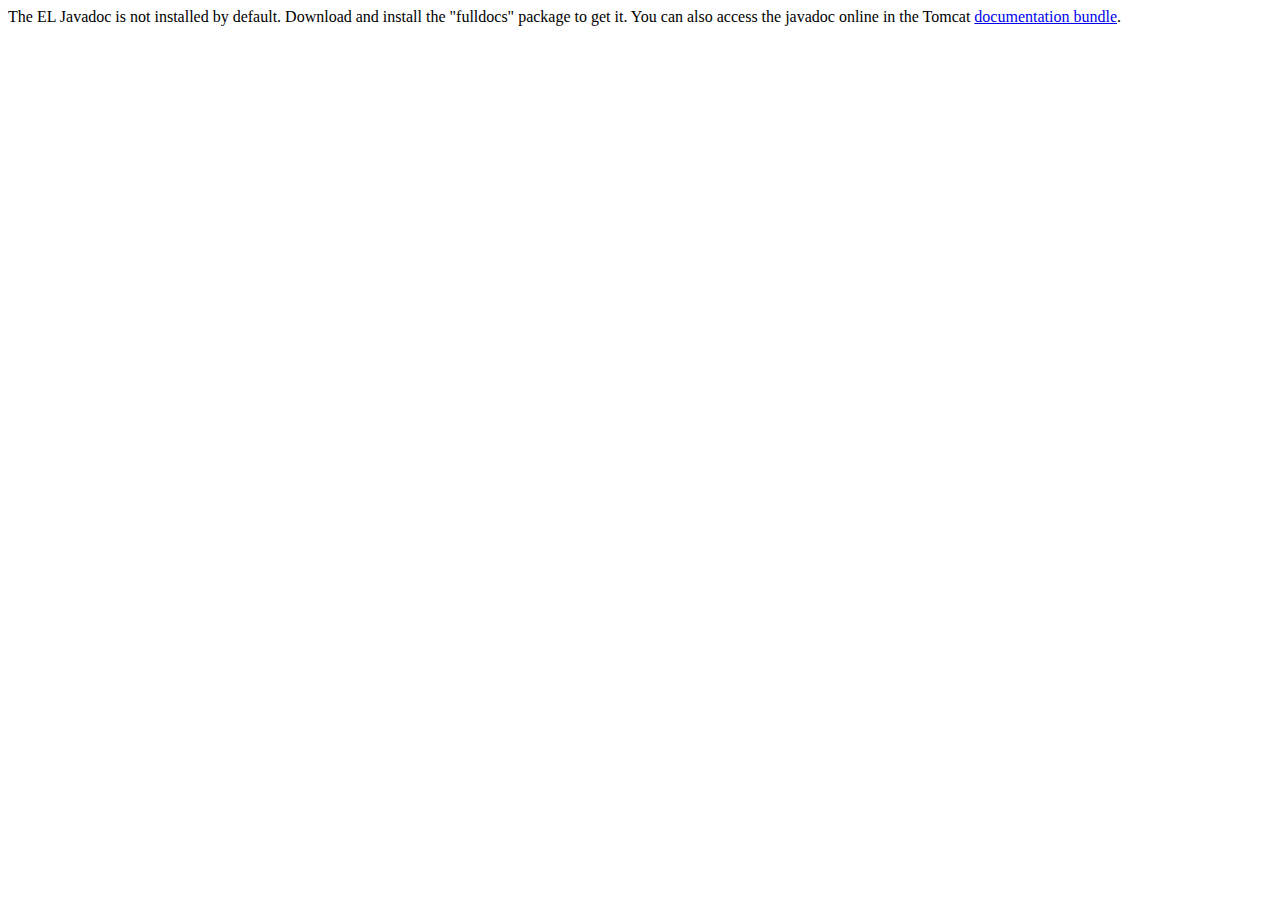
<file: apache-tomcat-9.0.84/webapps/docs/elapi/index.html>
<!--
  Licensed to the Apache Software Foundation (ASF) under one or more
  contributor license agreements.  See the NOTICE file distributed with
  this work for additional information regarding copyright ownership.
  The ASF licenses this file to You under the Apache License, Version 2.0
  (the "License"); you may not use this file except in compliance with
  the License.  You may obtain a copy of the License at

      http://www.apache.org/licenses/LICENSE-2.0

  Unless required by applicable law or agreed to in writing, software
  distributed under the License is distributed on an "AS IS" BASIS,
  WITHOUT WARRANTIES OR CONDITIONS OF ANY KIND, either express or implied.
  See the License for the specific language governing permissions and
  limitations under the License.
-->
<!DOCTYPE html>
<html>
    <head>
    <meta charset="UTF-8" />
    <title>API docs</title>
</head>

<body>

The EL Javadoc is not installed by default. Download and install
the "fulldocs" package to get it.

You can also access the javadoc online in the Tomcat
<a href="https://tomcat.apache.org/tomcat-9.0-doc/">
documentation bundle</a>.

</body>
</html>
</file>
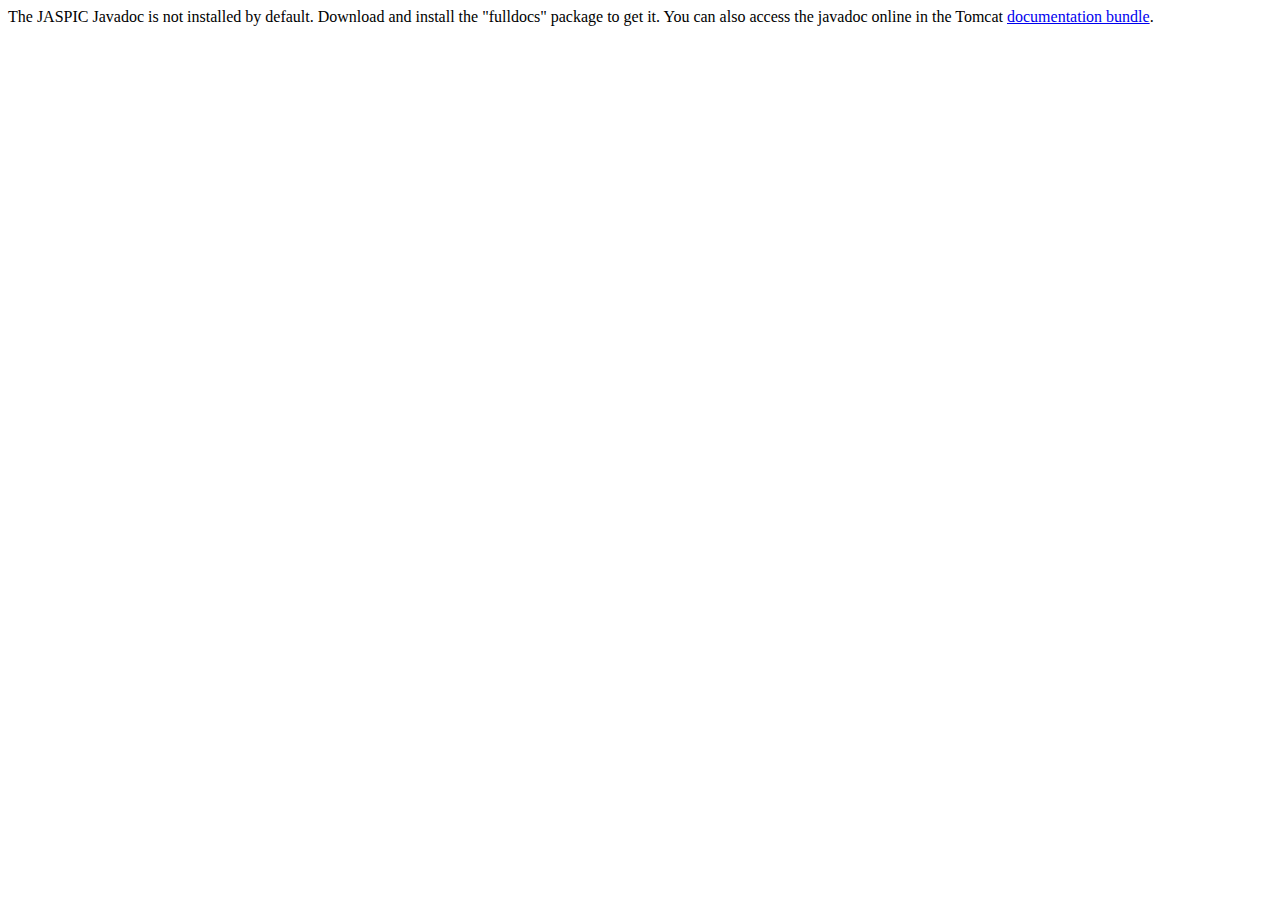
<file: apache-tomcat-9.0.84/webapps/docs/jaspicapi/index.html>
<!--
  Licensed to the Apache Software Foundation (ASF) under one or more
  contributor license agreements.  See the NOTICE file distributed with
  this work for additional information regarding copyright ownership.
  The ASF licenses this file to You under the Apache License, Version 2.0
  (the "License"); you may not use this file except in compliance with
  the License.  You may obtain a copy of the License at

      http://www.apache.org/licenses/LICENSE-2.0

  Unless required by applicable law or agreed to in writing, software
  distributed under the License is distributed on an "AS IS" BASIS,
  WITHOUT WARRANTIES OR CONDITIONS OF ANY KIND, either express or implied.
  See the License for the specific language governing permissions and
  limitations under the License.
-->
<!DOCTYPE html>
<html>
<head>
    <meta charset="UTF-8" />
    <title>API docs</title>
</head>

<body>

The JASPIC Javadoc is not installed by default. Download and install
the "fulldocs" package to get it.

You can also access the javadoc online in the Tomcat
<a href="https://tomcat.apache.org/tomcat-9.0-doc/">
    documentation bundle</a>.

</body>
</html>
</file>
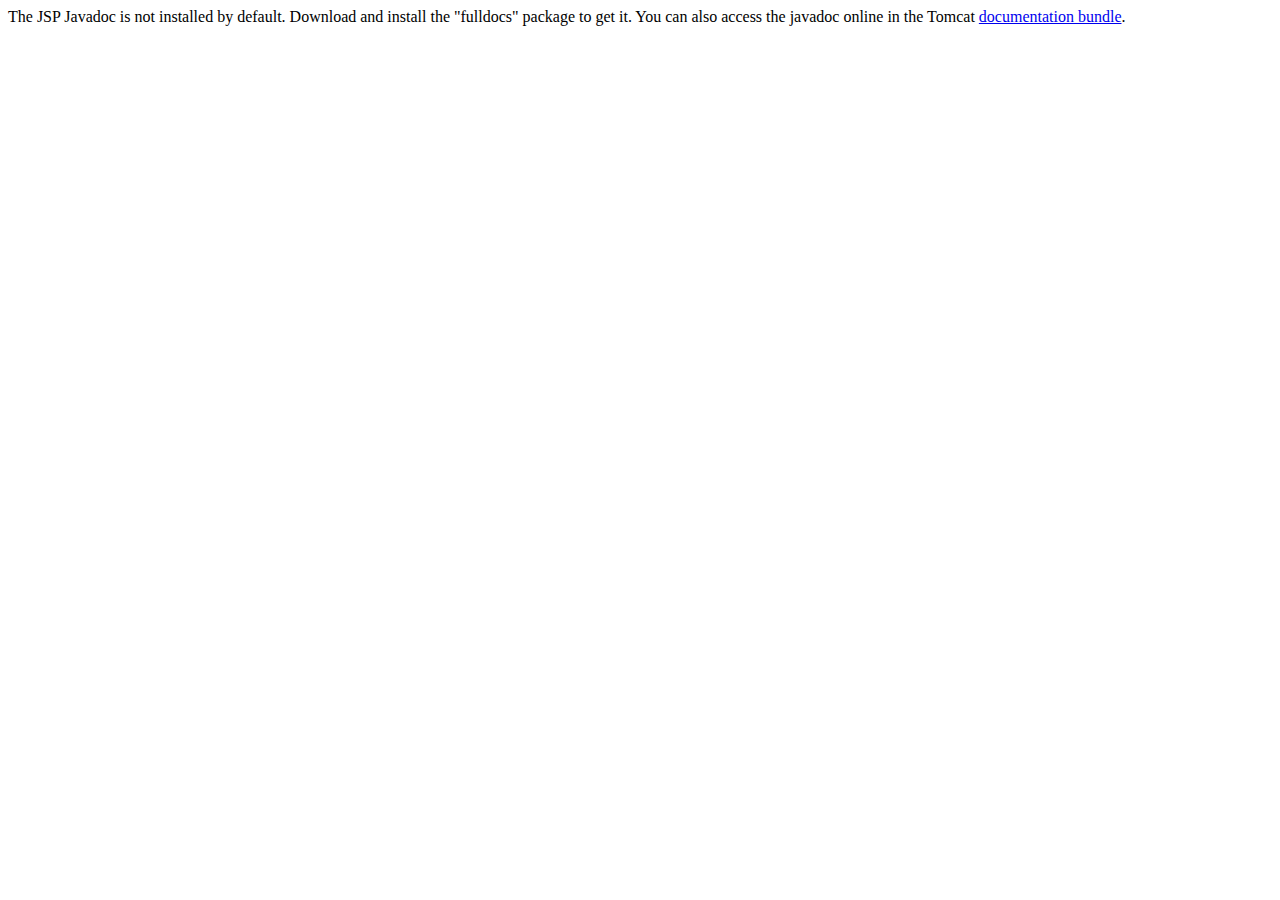
<file: apache-tomcat-9.0.84/webapps/docs/jspapi/index.html>
<!--
  Licensed to the Apache Software Foundation (ASF) under one or more
  contributor license agreements.  See the NOTICE file distributed with
  this work for additional information regarding copyright ownership.
  The ASF licenses this file to You under the Apache License, Version 2.0
  (the "License"); you may not use this file except in compliance with
  the License.  You may obtain a copy of the License at

      http://www.apache.org/licenses/LICENSE-2.0

  Unless required by applicable law or agreed to in writing, software
  distributed under the License is distributed on an "AS IS" BASIS,
  WITHOUT WARRANTIES OR CONDITIONS OF ANY KIND, either express or implied.
  See the License for the specific language governing permissions and
  limitations under the License.
-->
<!DOCTYPE html>
<html>
    <head>
    <meta charset="UTF-8" />
    <title>API docs</title>
</head>

<body>

The JSP Javadoc is not installed by default. Download and install
the "fulldocs" package to get it.

You can also access the javadoc online in the Tomcat
<a href="https://tomcat.apache.org/tomcat-9.0-doc/">
documentation bundle</a>.

</body>
</html>
</file>
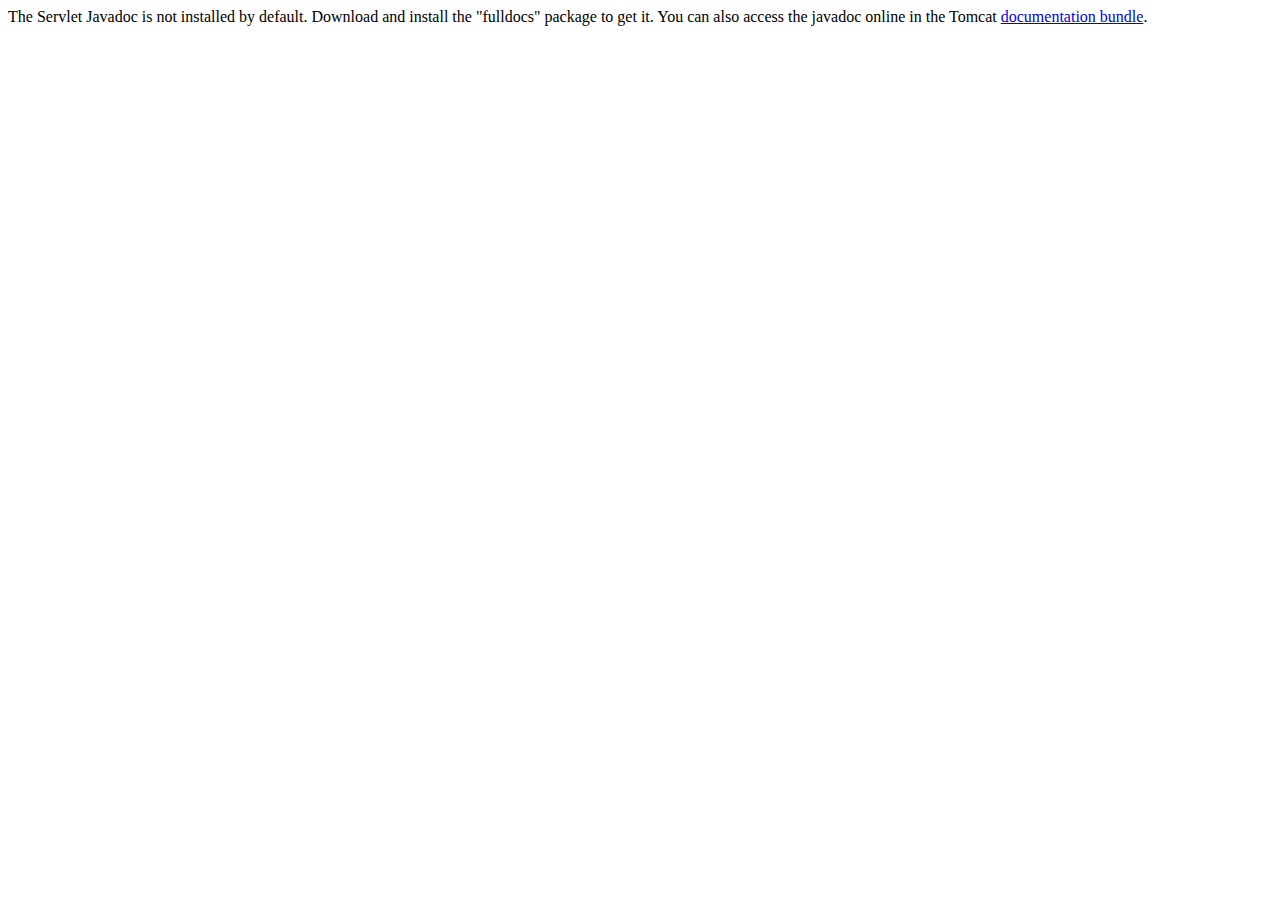
<file: apache-tomcat-9.0.84/webapps/docs/servletapi/index.html>
<!--
  Licensed to the Apache Software Foundation (ASF) under one or more
  contributor license agreements.  See the NOTICE file distributed with
  this work for additional information regarding copyright ownership.
  The ASF licenses this file to You under the Apache License, Version 2.0
  (the "License"); you may not use this file except in compliance with
  the License.  You may obtain a copy of the License at

      http://www.apache.org/licenses/LICENSE-2.0

  Unless required by applicable law or agreed to in writing, software
  distributed under the License is distributed on an "AS IS" BASIS,
  WITHOUT WARRANTIES OR CONDITIONS OF ANY KIND, either express or implied.
  See the License for the specific language governing permissions and
  limitations under the License.
-->
<!DOCTYPE html>
<html>
    <head>
    <meta charset="UTF-8" />
    <title>API docs</title>
</head>

<body>

The Servlet Javadoc is not installed by default. Download and install
the "fulldocs" package to get it.

You can also access the javadoc online in the Tomcat
<a href="https://tomcat.apache.org/tomcat-9.0-doc/">
documentation bundle</a>.

</body>
</html>
</file>
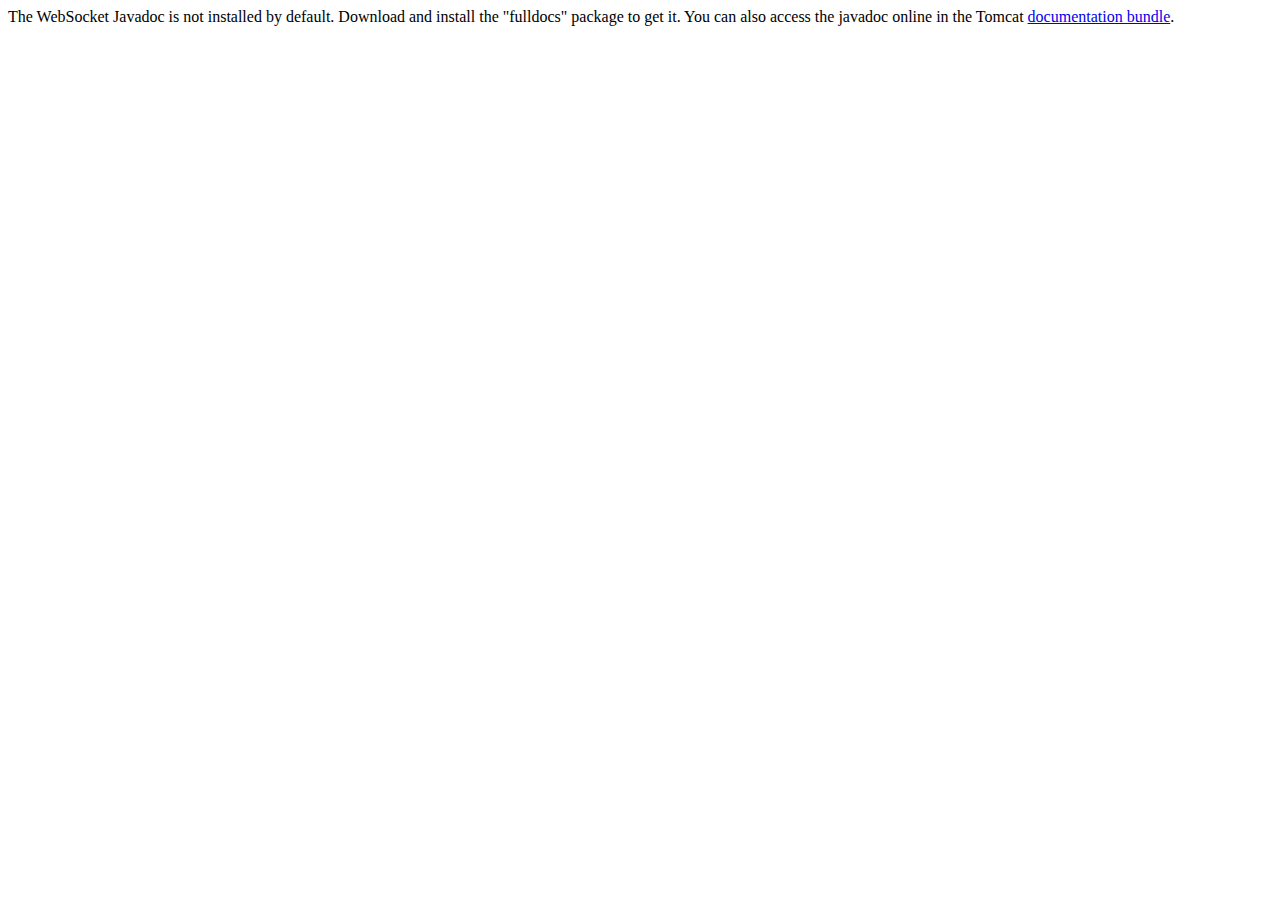
<file: apache-tomcat-9.0.84/webapps/docs/websocketapi/index.html>
<!--
  Licensed to the Apache Software Foundation (ASF) under one or more
  contributor license agreements.  See the NOTICE file distributed with
  this work for additional information regarding copyright ownership.
  The ASF licenses this file to You under the Apache License, Version 2.0
  (the "License"); you may not use this file except in compliance with
  the License.  You may obtain a copy of the License at

      http://www.apache.org/licenses/LICENSE-2.0

  Unless required by applicable law or agreed to in writing, software
  distributed under the License is distributed on an "AS IS" BASIS,
  WITHOUT WARRANTIES OR CONDITIONS OF ANY KIND, either express or implied.
  See the License for the specific language governing permissions and
  limitations under the License.
-->
<!DOCTYPE html>
<html>
    <head>
    <meta charset="UTF-8" />
    <title>API docs</title>
</head>

<body>

The WebSocket Javadoc is not installed by default. Download and install
the "fulldocs" package to get it.

You can also access the javadoc online in the Tomcat
<a href="https://tomcat.apache.org/tomcat-9.0-doc/">
documentation bundle</a>.

</body>
</html>
</file>
<file: apache-tomcat-9.0.84/webapps/docs/images/docs-stylesheet.css>
@charset "utf-8";
/*
  Licensed to the Apache Software Foundation (ASF) under one or more
  contributor license agreements.  See the NOTICE file distributed with
  this work for additional information regarding copyright ownership.
  The ASF licenses this file to You under the Apache License, Version 2.0
  (the "License"); you may not use this file except in compliance with
  the License.  You may obtain a copy of the License at

      http://www.apache.org/licenses/LICENSE-2.0

  Unless required by applicable law or agreed to in writing, software
  distributed under the License is distributed on an "AS IS" BASIS,
  WITHOUT WARRANTIES OR CONDITIONS OF ANY KIND, either express or implied.
  See the License for the specific language governing permissions and
  limitations under the License.
*/

/* Fonts */
@import url("fonts/fonts.css");

/* General style */

h1, h2, h3, h4, h5, h6, th {
  font-weight: 600;
}

body {
  margin: 0;
}

body, input {
  font-family: 'Open Sans', sans-serif;
  font-size: 10.5pt;
}

code, pre {
  font-family: Consolas, monospace;
}

img {
  border: 0;
}

table {
  border-collapse: collapse;
  text-align: left;
}
table *:not(table) {
  /* Prevent border-collapsing for table child elements like <div> */
  border-collapse: separate;
}

th {
  text-align: left;
}

main {
  /* Remove this once all IEs support <main> element */
  display: block;
}


/* Layout */

#wrapper {
  min-width: 400px;
}

#header {
  border-bottom: 1px solid #bbb;
}

@media not print {
    #header {
        box-shadow: 0 0 7px #aaa;
    }
}

#header > div {
  padding-left: 15px;
  padding-right: 15px;

  /* Work-around for old browsers: */
  background-color: #F8F3E4;
  background: linear-gradient(to bottom, #ffffff -10%, #F8F3E4 100%);
  position: relative;
}

#header .logo {
  float: left;
  padding-top: 10px;
  min-width: 190px;
}

#header .logo  img{
  /* To avoid that the Font Descender being added to the parent div's height */
  vertical-align: middle;
}

#header .asfLogo {
  float: right;
  position: relative;
  top: 8px;
}

#header h1 {
  margin-top: 0.6em;
  margin-bottom: 0;
}

#header .versionInfo {
  font-size: 13pt;
  margin-bottom: 1em;
}

#middle {
  display: table;
  table-layout: fixed;
  margin: 0;
  width: 100%;
}
#middle > div { display: table-row; }
#middle > div > div { display: table-cell; vertical-align: top; }



#mainLeft {
  width: 190px;
}

#mainLeft > div {
  margin-top: -1px; /* to overwrite border of element above */
  padding-left: 16px;
  padding-right: 14px;
  padding-top: 6px;
  padding-bottom: 15px;
  background-color: #F8F3E4;
  border-right: 1px solid #bbb;
  border-bottom: 1px solid #bbb;
  font-size: 10pt;
  border-bottom-right-radius: 20px;
  box-shadow: 0 0 5px #aaa;
}

#mainLeft h2 {
  margin-bottom: 0.2em;
  font-size: 1.2em;
}

#mainLeft ul {
  padding: 0;
  margin: 0;
  list-style-type: none;
}

#mainLeft ul a {
  text-indent: -0.6em;
  padding-left: 1.4em;
  display: block;
  text-decoration: none;
  color: #444;
}
#mainLeft ul a:hover {
  color: #000;
  background-color: #D1c9b9;
}

#mainRight {
  padding-left: 14px;
  padding-right: 20px;

}

#footer {
  margin-top: 30px;
  padding-top: 20px;
  padding-bottom: 20px;
  padding-left: 20px;
  padding-right: 20px;
  border-top: 1px solid #ccc;
  color: #444;
  text-align: center;
  /* font-style: italic; */
  font-size: 9pt;
}


/* Content */

#content div.text {
  padding-left: 1em;
  padding-left: 1em;
}

#content h3, #content h4, #content h5, #content h6 {
  padding-left: 5px;
  padding-right: 5px;
  background-color: #eaeaea;
}

@media not print {
    #content h3, #content h4, #content h5, #content h6 {
        border: 1px solid #ccc;
        border-radius: 4px;
    }
}

#content h4, #content h5, #content h6 {
  background-color: #f6f6f6;
}

code {
  background-color: rgb(224,255,255);
}

div.codeBox pre code, code.attributeName, code.propertyName, code.noHighlight, .noHighlight code {
  background-color: transparent;
}
div.codeBox {
  overflow: auto;
  margin: 1em 0;
}
div.codeBox pre {
  margin: 0;
  padding: 4px;
  border: 1px solid #999;
  border-radius: 5px;
  background-color: #eff8ff;
  display: table; /* To prevent <pre>s from taking the complete available width. */
  /*
  When it is officially supported, use the following CSS instead of display: table
  to prevent big <pre>s from exceeding the browser window:
  max-width: available;
  width: min-content;
  */
}

div.codeBox pre.wrap {
  white-space: pre-wrap;
}


table.defaultTable tr, table.detail-table tr {
    border: 1px solid #CCC;
}

table.defaultTable tr:nth-child(even), table.detail-table tr:nth-child(even) {
    background-color: #FAFBFF;
}

table.defaultTable tr:nth-child(odd), table.detail-table tr:nth-child(odd) {
    background-color: #EEEFFF;
}

table.defaultTable th, table.detail-table th {
  background-color: #88b;
  color: #fff;
}

table.defaultTable th, table.defaultTable td, table.detail-table th, table.detail-table td {
  padding: 5px 8px;
}


p.notice {
  border: 1px solid rgb(255, 0, 0);
  background-color: rgb(238, 238, 238);
  color: rgb(0, 51, 102);
  padding: 0.5em;
  margin: 1em 2em 1em 1em;
}


/* Changelog-Styles */

ul.changelog {
  padding-left: 1em;
  list-style-type: none;
}

ul.changelog  li{
  padding-top: 5px;
  padding-bottom: 5px;
}

ul.changelog img {
  vertical-align: middle
}


/* Printer-only Styles */
@media print {
    .noPrint { display: none; }
    #middle > div > div#mainLeft { display: none; }
    a { color: inherit; text-decoration: none; }
}

/* Fix for Comments section which contains a <h4> */
#comments_thread h1, #comments_thread h2, #comments_thread h3, #comments_thread h4, #comments_thread h5, #comments_thread h6 {
    border: none;
    background-color: transparent;
}
</file>
